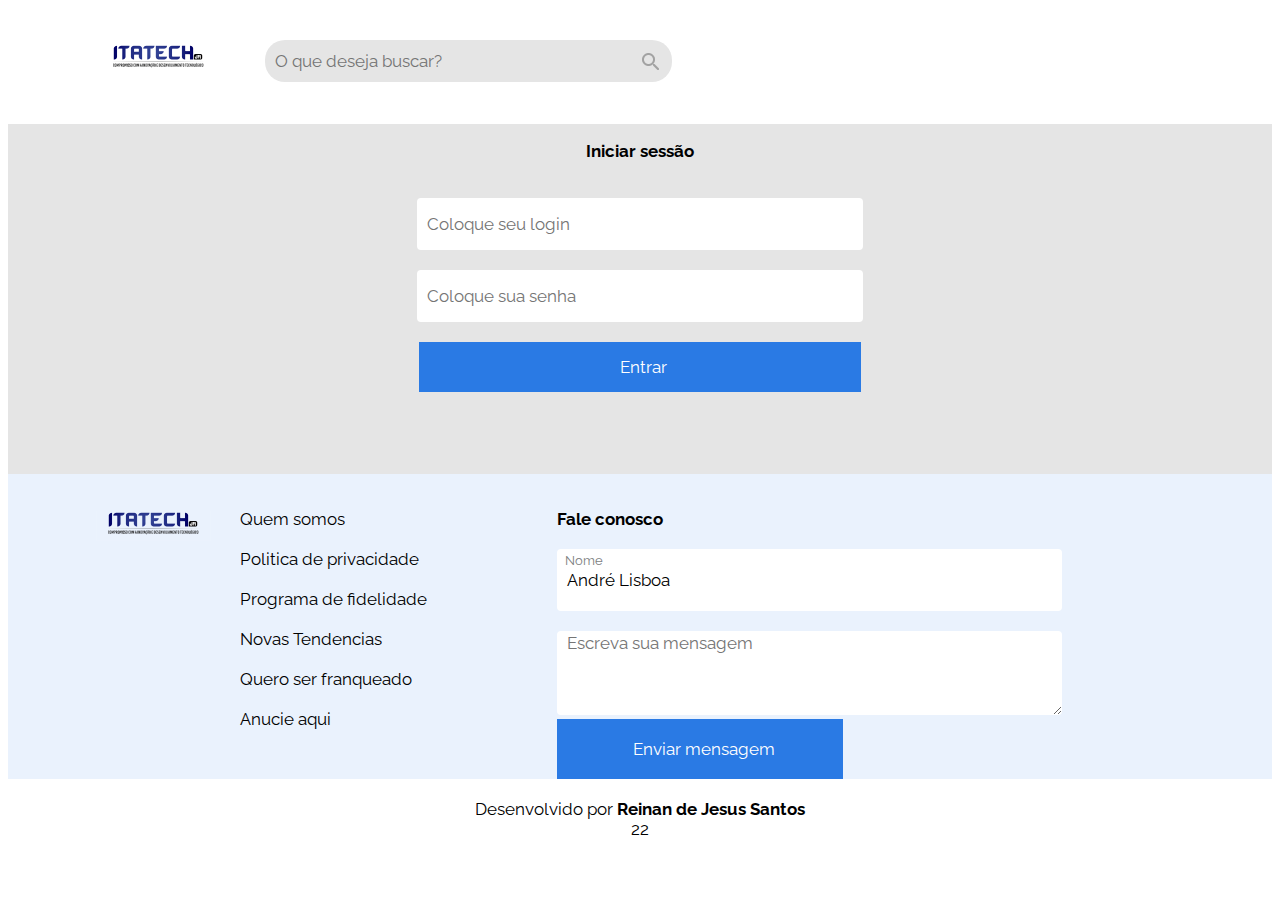
<file: index.html>
<!DOCTYPE html>
<html lang="pt">
<head>
    <meta charset="UTF-8">
    <meta http-equiv="X-UA-Compatible" content="IE=edge">
    <meta name="viewport" content="width=device-width, initial-scale=1.0">
    <title>Login</title>
    <link rel="stylesheet" href="./style/telaLogin.css">
    <link rel="stylesheet" href="./style/geral.css">
    <link href="https://fonts.googleapis.com/css2?family=Raleway&display=swap" rel="stylesheet">
</head>
<body>
    <header>
        <div class="header-itens">
            <div class="header-itens">
                <a href="./index.html"><img src="./img/Itatech.png" alt="Logo da Itatech"></a>
            </div>
            <div id="tam-div-maior">
            <form class="header-itens">
                <input class="barra-pesquisa remover-barra-pesquisa"type="text" placeholder="O que deseja buscar?">
                <span id="icon-barra-pesquisa"><img src="./img/Vector.png" alt="icon de pesquisa"></span>
            </form>
            </div>
        </div>
    </header>
    <br><br><br><br>
    <div class="secao-login">
        <p>
            <b>Iniciar sessão</b>
        </p>
        <br>
        <input class="tamanho-item-login" type="text" placeholder="Coloque seu login"><br>
        <input class="tamanho-item-login" type="password" placeholder="Coloque sua senha"><br>
        <input id="botao"class="tamanho-item-login" type="submit" value="Entrar">
    </div>
    <div class="flex-formulario cell">
        <div class="tablet cell flex-formulario-interno">
            <div id="tam-div-menor" class="cell">
                <img src="./img/Itatech.png" alt="Logo da Itatech">
            </div> 
            <div>
                <nav id="tam-div-menor" class="cell">
                    <a href="">Quem somos</a><br><br>
                    <a href="">Politica de privacidade</a><br><br>
                    <a href="">Programa de fidelidade</a><br><br>
                    <a href="">Novas Tendencias</a><br><br>
                    <a href="">Quero ser franqueado</a><br><br>
                    <a href="">Anucie aqui</a><br><br>
                </nav>
            </div>
        </div>
        <div id="tam-div-maior">
            <span><b>Fale conosco</b></span><br>
            <label id="id-label" for="">Nome<br></label>
            <input class="tamanho-input-formulario" type="text" value="André Lisboa"><br><br>
            <textarea name="" id="" class="tamanho-txa-formulario" cols="80" rows="3" placeholder="Escreva sua mensagem"></textarea><br>
            <input id="botao"class="tamanho-botao-formulario" type="submit" value="Enviar mensagem">
        </div>
    </div>
    <footer>
        <span>Desenvolvido por <b>Reinan de Jesus Santos</b></span>
        <span>22</span>
    </footer>
</body>
</html>
</file>
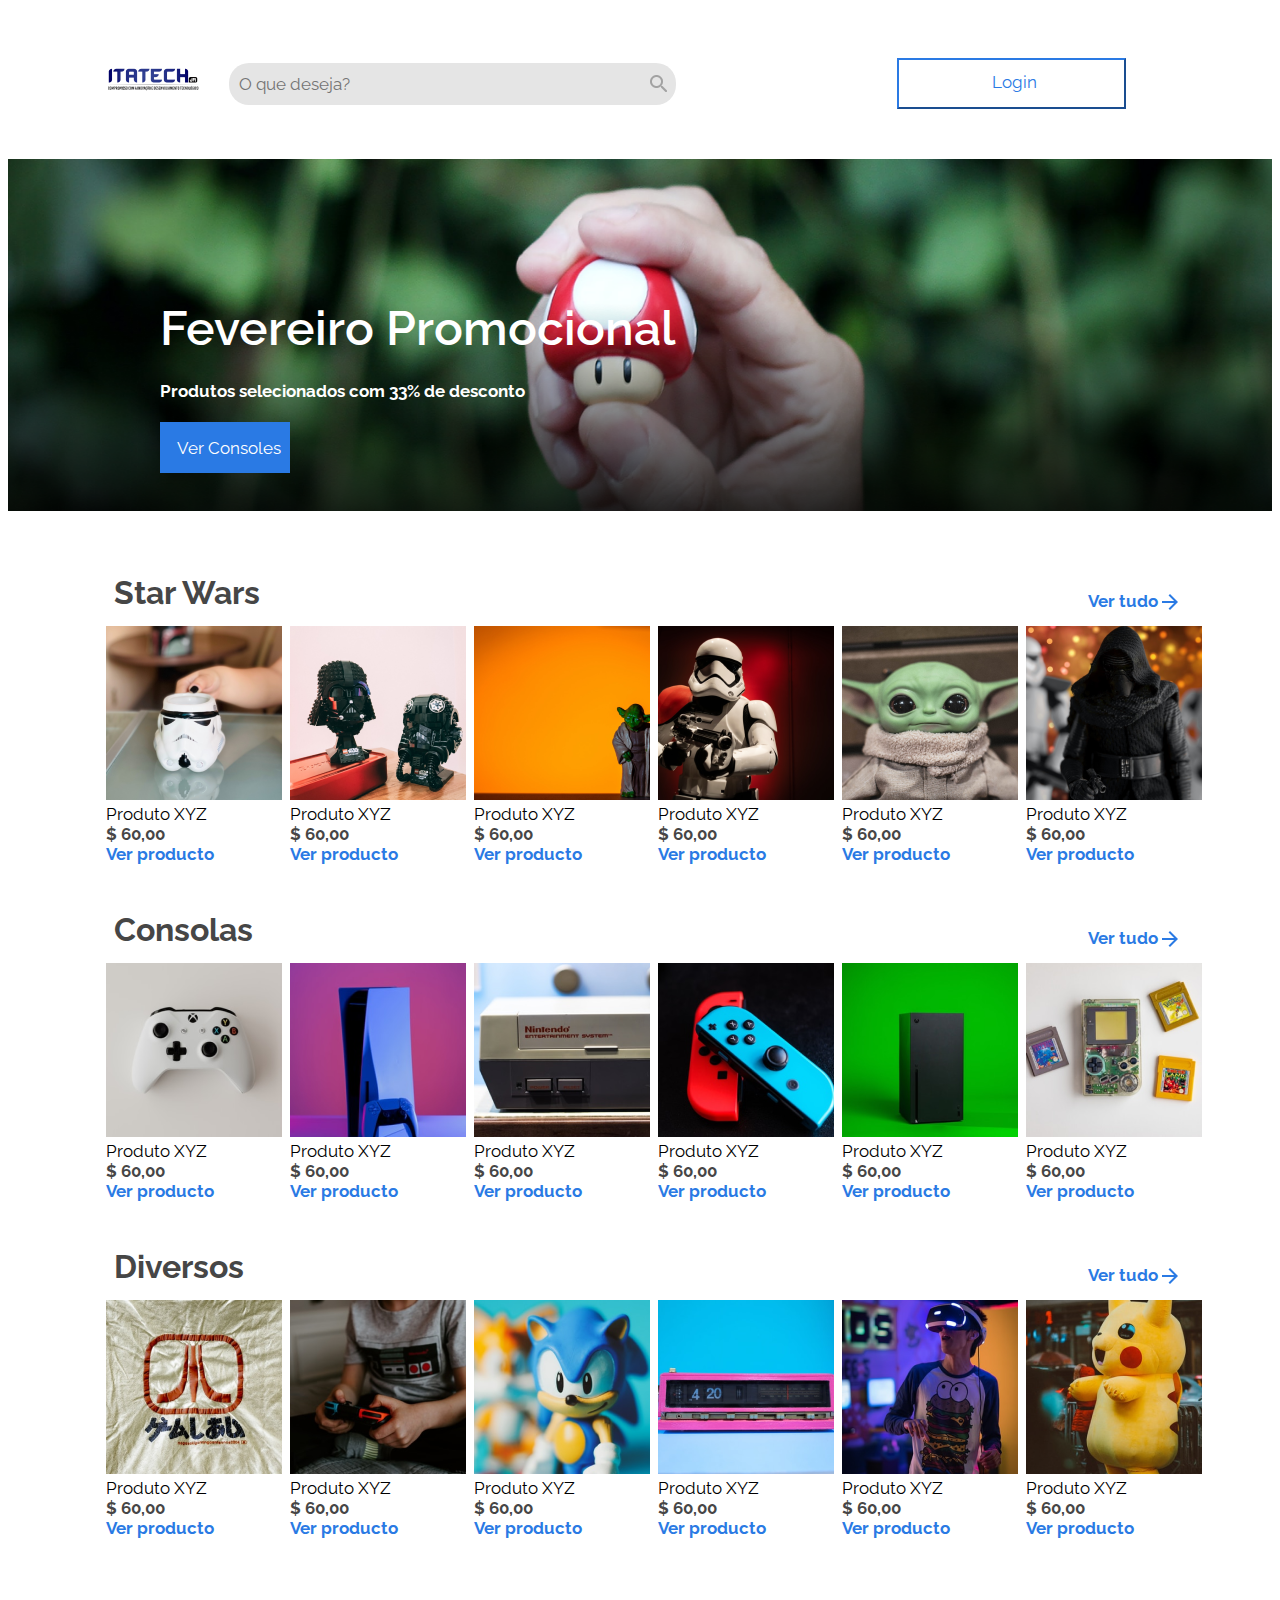
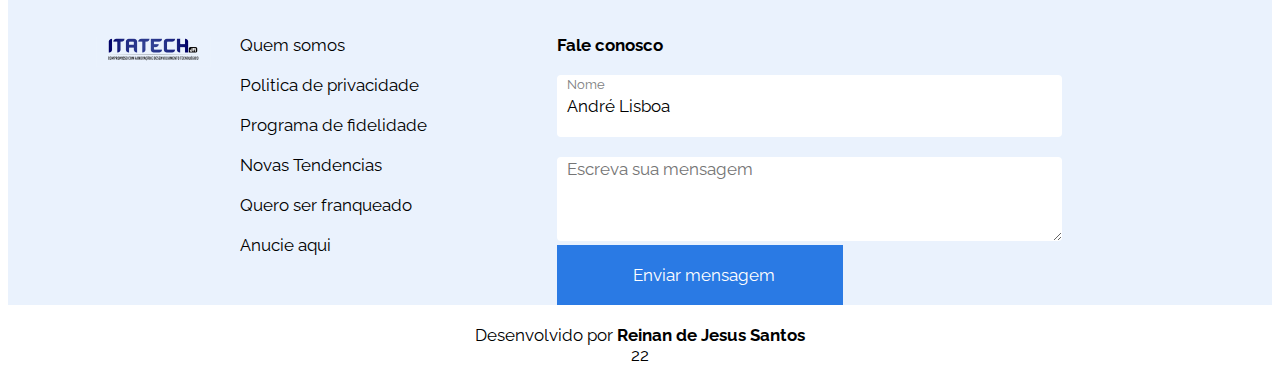
<file: view/principal.html>
<!DOCTYPE html>
<html lang="pt">
<head>
    <meta charset="UTF-8">
    <meta http-equiv="X-UA-Compatible" content="IE=edge">
    <meta name="viewport" content="width=device-width, initial-scale=1.0">
    <title>Principal</title>
    <link rel="stylesheet" href="../style/geral.css">
    <link rel="stylesheet" href="../style/telaPrincipal.css">
    <link href="https://fonts.googleapis.com/css2?family=Raleway&display=swap" rel="stylesheet">
</head>
<body>
    <header>
        <div class="flex">
            <div>
                
                <a href="../index.html"><img src="../img/Itatech.png" alt="Logo da Itatech"></a>
            </div>
            <div id="tam-div-meio" class="first">
                <form>
                    <input class="barra-pesquisa mover-barra-pesquisa"type="text" placeholder="O que deseja?">
                    <span class="icon pos-search" id="icon-barra-pesquisa"><img src="../img/Vector.png" alt="icon de pesquisa"></span>
                </form>
            </div>
            <div class="mover-login second pos-login" id="tam-div-meio">
                <input class="botao-login-header " type="button" value="Login">
            </div>
        </div>
    </header>
    <div id="div-img">
        <img class="tam-img-maior" src="../img/Hero (1).png" alt="Imagem pricipal da tela">
        <div class="pos-div">
            <span class="cor tam-font">Fevereiro Promocional</span><br><br>
            <span class="cor tam-font2"><b>Produtos selecionados com 33% de desconto</b></span><br><br>
            <input class="botao-img" type="button" value="Ver Consoles">
        </div>
    </div>
    <div>
        <div class="alinhar-titulo">
            <div class="tamanho-div">
                <span><b class="font cor-prod">Star Wars</b></span>
            </div>
            <div class="tamanho-div right">
                <span class="cor-font pos-ver-tudo"><b>Ver tudo</b></span>
                <img class="tam-icon" src="../img/Vector0.png" alt="imagem de uma seta">
            </div>
        </div>
        <div class="linha-prod tam-linha" id="distancia-borda"> 
            <div class="aux espasamento-prod ajuste">
                <div>
                    <img src="../img/StarWars/4.png" alt=""><br>
                    <span>Produto XYZ</span><br>
                    <R1><b class="cor-prod">$ 60,00</b></R1><br>
                    <span><b class="cor-font">Ver producto</b></span>
                </div>
                <div class="espasamento-prod">
                    <img src="../img/StarWars/1.png" alt=""><br>
                    <span>Produto XYZ</span><br>
                    <R1><b class="cor-prod">$ 60,00</b></R1><br>
                    <span><b class="cor-font">Ver producto</b></span>
                </div> 
            </div>
            <div class="aux espasamento-prod ajuste">
                <div>
                    <img src="../img/StarWars/2.png" alt=""><br>
                    <span>Produto XYZ</span><br>
                    <R1><b class="cor-prod">$ 60,00</b></R1><br>
                    <span><b class="cor-font">Ver producto</b></span>
                </div>
                <div class="espasamento-prod">
                    <img src="../img/StarWars/6.png" alt=""><br>
                    <span>Produto XYZ</span><br>
                    <R1><b class="cor-prod">$ 60,00</b></R1><br>
                    <span><b class="cor-font">Ver producto</b></span>
                </div>
            </div>
            <div class="aux espasamento-prod remover">
                <div>
                    <img src="../img/StarWars/3.png" alt=""><br>
                    <span>Produto XYZ</span><br>
                    <R1><b class="cor-prod">$ 60,00</b></R1><br>
                    <span><b class="cor-font">Ver producto</b></span>
                </div>
                <div class="espasamento-prod">
                    <img src="../img/StarWars/5.png" alt=""><br>
                    <span>Produto XYZ</span><br>
                    <R1><b class="cor-prod">$ 60,00</b></R1><br>
                    <span><b class="cor-font">Ver producto</b></span>
                </div>
            </div>
        </div>       
    </div>
    <div>
        <div class="alinhar-titulo">
            <div class="tamanho-div">
                <span><b class="font cor-prod">Consolas</b></span>
            </div>
            <div class="tamanho-div right">
                <span class="cor-font pos-ver-tudo"><b>Ver tudo</b></span>
                <img class="tam-icon" src="../img/Vector0.png" alt="imagem de uma seta">
            </div>
        </div>
        <div class="linha-prod tam-linha" id="distancia-borda"> 
            <div class="aux espasamento-prod ajuste">
                <div>
                    <img src="../img/Consolas/1.png" alt=""><br>
                    <span>Produto XYZ</span><br>
                    <R1><b class="cor-prod">$ 60,00</b></R1><br>
                    <span><b class="cor-font">Ver producto</b></span>
                </div>
                <div class="espasamento-prod">
                    <img src="../img/Consolas/2.png" alt=""><br>
                    <span>Produto XYZ</span><br>
                    <R1><b class="cor-prod">$ 60,00</b></R1><br>
                    <span><b class="cor-font">Ver producto</b></span>
                </div> 
            </div>
            <div class="aux espasamento-prod ajuste">
                <div>
                    <img src="../img/Consolas/6.png" alt=""><br>
                    <span>Produto XYZ</span><br>
                    <R1><b class="cor-prod">$ 60,00</b></R1><br>
                    <span><b class="cor-font">Ver producto</b></span>
                </div>
                <div class="espasamento-prod">
                    <img src="../img/Consolas/4.png" alt=""><br>
                    <span>Produto XYZ</span><br>
                    <R1><b class="cor-prod">$ 60,00</b></R1><br>
                    <span><b class="cor-font">Ver producto</b></span>
                </div>
            </div>
            <div class="aux espasamento-prod remover">
                <div>
                    <img src="../img/Consolas/5.png" alt=""><br>
                    <span>Produto XYZ</span><br>
                    <R1><b class="cor-prod">$ 60,00</b></R1><br>
                    <span><b class="cor-font">Ver producto</b></span>
                </div>
                <div class="espasamento-prod">
                    <img src="../img/Consolas/3.png" alt=""><br>
                    <span>Produto XYZ</span><br>
                    <R1><b class="cor-prod">$ 60,00</b></R1><br>
                    <span><b class="cor-font">Ver producto</b></span>
                </div>
            </div>
        </div>       
    </div>
    <div>
        <div class="alinhar-titulo">
            <div class="tamanho-div">
                <span><b class="font cor-prod">Diversos</b></span>
            </div>
            <div class="tamanho-div right">
                <span><b class="cor-font pos-ver-tudo">Ver tudo</b></span>
                <img class="tam-icon" src="../img/Vector0.png" alt="imagem de uma seta">
            </div>
        </div>
        <div class="linha-prod tam-linha" id="distancia-borda"> 
            <div class="aux espasamento-prod ajuste">
                <div>
                    <img src="../img/Diversos/3.png" alt=""><br>
                    <span>Produto XYZ</span><br>
                    <R1><b class="cor-prod">$ 60,00</b></R1><br>
                    <span><b class="cor-font">Ver producto</b></span>
                </div>
                <div class="espasamento-prod">
                    <img src="../img/Diversos/2.png" alt=""><br>
                    <span>Produto XYZ</span><br>
                    <R1><b class="cor-prod">$ 60,00</b></R1><br>
                    <span><b class="cor-font">Ver producto</b></span>
                </div> 
            </div>
            <div class="aux espasamento-prod ajuste">
                <div>
                    <img src="../img/Diversos/6.png" alt=""><br>
                    <span>Produto XYZ</span><br>
                    <R1><b class="cor-prod">$ 60,00</b></R1><br>
                    <span><b class="cor-font">Ver producto</b></span>
                </div>
                <div class="espasamento-prod">
                    <img src="../img/Diversos/4.png" alt=""><br>
                    <span>Produto XYZ</span><br>
                    <R1><b class="cor-prod">$ 60,00</b></R1><br>
                    <span><b class="cor-font">Ver producto</b></span>
                </div>
            </div>
            <div class="aux espasamento-prod remover">
                <div>
                    <img src="../img/Diversos/5.png" alt=""><br>
                    <span>Produto XYZ</span><br>
                    <R1><b class="cor-prod">$ 60,00</b></R1><br>
                    <span><b class="cor-font">Ver producto</b></span>
                </div>
                <div class="espasamento-prod">
                    <img src="../img/Diversos/1.png" alt=""><br>
                    <span>Produto XYZ</span><br>
                    <R1><b class="cor-prod">$ 60,00</b></R1><br>
                    <span><b class="cor-font">Ver producto</b></span>
                </div>
            </div>
        </div>       
    </div>
    <div>    
    <div class="flex-formulario cell">
        <div class="tablet cell flex-formulario-interno">
            <div id="tam-div-menor" class="cell">
                <img src="../img/Itatech.png" alt="Logo da Itatech">
            </div> 
            <div>
                <nav id="tam-div-menor" class="cell">
                    <a href="">Quem somos</a><br><br>
                    <a href="">Politica de privacidade</a><br><br>
                    <a href="">Programa de fidelidade</a><br><br>
                    <a href="">Novas Tendencias</a><br><br>
                    <a href="">Quero ser franqueado</a><br><br>
                    <a href="">Anucie aqui</a><br><br>
                </nav>
            </div>
        </div>
        <div id="tam-div-maior">
            <span><b>Fale conosco</b></span><br>
            <label class="pos-label" id="id-label" for="">Nome<br></label>
            <input class="tamanho-input-formulario" type="text" value="André Lisboa"><br><br>
            <textarea name="" id="" class="tamanho-txa-formulario" cols="80" rows="3" placeholder="Escreva sua mensagem"></textarea><br>
            <input id="botao"class="tamanho-botao-formulario" type="submit" value="Enviar mensagem">
        </div>
    </div>
    <footer>
        <span>Desenvolvido por <b>Reinan de Jesus Santos</b></span>
        <span>22</span>
    </footer>
</body>
</html>
</file>
<file: style/telaLogin.css>
.flex-conteiner{
    display: flex;
    flex-wrap: nowrap;
    background-color: #FFFFFF;
    width: 100%;
    align-items: center;
    padding-left: 10px;
}
.header-itens{
    display: flex;
    flex-wrap: nowrap;
    background-color: #FFFFFF;
    align-items: center;
    padding-left: 3%;
    padding-top: 35px;
    height: 1px;
}
#id-label{
    position: relative;
    padding-left: 8px;
    font-size: 13px;
    color: #7c7e80;
    bottom: -20px;
}
/*login*/
.barra-pesquisa{
    border-radius: 20px;
    background-color:  #E5E5E5;
    border :0px;
    width: 40%;
}
.secao-login{
    display: flex;
    flex-direction: column;
    align-items: center;
    background-color: #E5E5E5;
    height: 350px;
}
.tamanho-item-login{
    width: 35%;
    height: 50px;
    border-radius: 4px;
    border: #FFFFFF;
}
#botao{
    border-radius: 0px;
    background: #2A7AE4;
    color: #FFFFFF;
}
#botao:hover{
    border-radius: 0px;
    background: #1c69ce;
    color: #FFFFFF;
}
/*login*/
/*tamnho do celular 6.5 polegadas*/
@media only screen and (max-width: 624px){
    #id-label{
        position: relative;
        padding-left: 8px;
        font-size: 13px;
        color: #7c7e80;
        bottom: -18px;
    }
    .barra-pesquisa{
        border-radius: 20px;
        background-color:  #E5E5E5;
        border :0px;
        width: 60%;
        height: 40px;
    }
    #icon-barra-pesquisa{
        position: absolute;
        top: 45px;
        padding-left: 50%;
        font-size: 18px;
    }
    .remover-barra-pesquisa{
        display: none;
    }
}
@media only screen and (max-width: 1056px){
    .tablet{
        display: flex;
        flex-wrap: wrap;
    }
    .barra-pesquisa{
        border-radius: 20px;
        background-color:  #E5E5E5;
        border :0px;
        width: 60%;
        height: 40px;
    }
    #icon-barra-pesquisa img{
        position: relative;
        top: 3px;
        right: 30px;
        font-size: 18px;
    }
}
</file>
<file: style/geral.css>
*{
    font-family: 'Raleway', sans-serif;
    font-size: 17px;
}
input,textarea{
    text-indent: 8px;
}
footer{
    display: flex;
    flex-direction: column;
    align-items: center;
    background-color: #FFFFFF;
    padding-top: 20px;
}
/*<botao>*/
#botao{
    border-radius: 0px;
    background: #2A7AE4;
    color: #FFFFFF;
}
#botao:hover{
    border-radius: 0px;
    background: #1c69ce;
    color: #FFFFFF;
}
/*</botao>*/
.barra-pesquisa{
    border-radius: 20px;
    background-color:  #E5E5E5;
    border :0px;
    height: 40px;
}
#icon-barra-pesquisa img{
    position: relative;
    top: 3px;
    right: 30px;
    font-size: 18px;
}
/*<formulario>*/
.flex-formulario{
    display: flex;
    background-color: #EAF2FD;
    padding-left: 70px;
    padding-top: 35px;
}
.flex-formulario-interno{
    display: flex;
    flex-direction: row;
    background-color: #EAF2FD;
    padding-right: 130px;
    flex-grow: 1;
    flex-basis: 400px;
}
.tamanho-botao-formulario{
    width: 40%;
    height: 60px;
    border-radius: 4px;
    border: #FFFFFF;
}
.tamanho-input-formulario{
    width: 70%;
    height: 60px;
    border-radius: 4px;
    border: #FFFFFF;
}
.tamanho-txa-formulario{
    width: 70%;
    height: 80px;
    border-radius: 4px;
    border: #FFFFFF;
}
a{
    color: black;
}
a:link{
    text-decoration: none;
}
a:hover{
    text-decoration: underline;
}
#tam-div-menor{
    flex-grow: 1;
}
#tam-div-meio{
    flex-grow: 2;
    flex-basis: 500px;
}
#tam-div-maior{
    flex-grow: 3;
}

/*</formulario>*/
/*tablet 11 polegadas*/
@media only screen and (max-width: 1056px){
    .tablet{
        display: flex;
        flex-wrap: wrap;
    }
    .tamanho-item-login{
        width: 70%;
        height: 50px;
        border-radius: 4px;
        border: #FFFFFF;
    }
    .tamanho-botao-formulario{
        width: 80%;
        height: 50px;
        border-radius: 4px;
        border: #FFFFFF;
    }
    .tamanho-input-formulario{
        width: 80%;
        height: 50px;
        border-radius: 4px;
        border: #FFFFFF;
    }
    .tamanho-txa-formulario{
        width: 80%;
        height: 80px;
        border-radius: 4px;
        border: #FFFFFF;
    }
    #botao{
        width: 60%;
        height: 50px;
    }
}
/*tamnho do celular 6.5 polegadas*/
@media only screen and (max-width: 624px){
    .cell{
        display: flex;
        flex-direction: column;
        align-items: center;
        padding-left: 35px;
        padding-bottom: 20px;
    }
    .tamanho-botao-formulario{
        width: 94%;
        height: 60px;
        border-radius: 4px;
        border: #FFFFFF;
    }
    .tamanho-txa-formulario{
        width: 94%;
        height: 80px;
        border-radius: 4px;
        border: #FFFFFF;
    }
    .tamanho-input-formulario{
        width: 94%;
        height: 50px;
        border-radius: 4px;
        border: #FFFFFF;
    }
    #botao{
        width: 50%;
        height: 50px;
    }
    .tamanho-item-login{
        width: 85%;
        height: 50px;
        border-radius: 4px;
        border: #FFFFFF;
    }
}
</file>
<file: style/telaPrincipal.css>
.flex{
    display: flex;
    padding-left: 70px;
    padding-top: 50px;
    align-items: center;
    padding-bottom: 50px;
}
.botao-login-header{
    position: sticky;
    border-radius: 0px;
    color: #2A7AE4;
    background-color: #FFFFFF;  
    border-color: #2A7AE4; 
    width: 44%;
    height: 51px;   
    padding-bottom: 5px;
    padding-left: 5px;
}
.botao-login-header:hover{
    border-radius: 0px;
    background: #f8f8f8;
    color: #2A7AE4;
}
.mover-login{
    display: flex;
    justify-content: space-around;
}
.barra-pesquisa{
    width: 85%;
}
/*Star Wars*/

.alinhar-titulo{
    display: flex;
    justify-content: space-around ;
    align-content: center;
}
.pos-ver-tudo{
    position: relative;
    top: 17px;
    left: 8px;
}
.tam-img-maior{
    width: 100%;
    height: 352px;
}
#div-img{
    width: 100%;
    height: 430px;
}
.tamanho-div{
    flex-basis: 420px;
    position: relative;
    bottom: 15px;
}
.right{
    display: flex;
    align-content: center;
    justify-content: flex-end;
}
.font{
    font-size: 32px;
}
.cor-prod{
    color: #464646;
}
.cor-font{
    color: #2A7AE4;
}
.tam-icon{
    position: relative;
    top: 20px;
    left: 12px;
    height: 16px;
}

.botao-img{
    width: 130px;
    height: 51px;
    border: 0px;
    border-radius: 0px;
    background: #2A7AE4;
    color: #FFFFFF;
}
.botao-img:hover{
    border-radius: 0px;
    background: #1c69ce;
    color: #FFFFFF;
}
.pos-div{
    position: relative;
    width: max-content;
    bottom: 215px;
    left: 152px;
}
.cor{
    color: #FFFFFF;
}
.tam-font{
    font-size: 48px;
    font-weight: 600;
}
.tam-font2{
    font-size: 22px
}
/*linha do produto*/
.linha-prod{
    display: flex;
    justify-content: center;
    flex-direction: row;
    width: 83%;
    height: 300px;
}
.espasamento-prod{
    padding-left: 8px;
}
#distancia-borda{
    position: relative;
    left: 117px;
}
.aux{
    display: flex;
    flex-direction: row;
}
/**/
.pos-label{
    position: relative;
    top: 18px;
    left: 10px;
    font-size: 13px;
    color: #7c7e80;
}

/*Star Wars*/

@media only screen and (max-width: 1056px){
    .flex{
        display: flex;
        flex-grow: 2;
        flex-basis: 100px;
        align-items: center;
    }
    .mover-login{
        position: relative;
        left: 50px;
    }
    .mover-barra-pesquisa{
        position: relative;
        left: 80px;
    }
    .pos-search{
        position: relative;
        left: 75px;
    }
    .remover{
        display: none;
    }
    #distancia-borda{
        position: relative;
        left: 80px;
    }
    .tamanho-div{
        flex-basis: 200px;
    }
    .pos-div{
        position: relative;
        bottom: 215px;
        left: 30px;
    }
}
@media only screen and (max-width: 624px){
    .first{
        order: 2;
    }
    .second{
        order: 1;
    }
    .pos-search{
        position: relative;
        left:  70px;
    }
    .pos-login{
        position: relative;
        left:  50px;
    }
    .botao-login-header{
        position: sticky;
        border-radius: 0px;
        color: #2A7AE4;
        background-color: #FFFFFF;  
        border-color: #2A7AE4; 
        width: 100%;
        height: 51px;   
        padding-bottom: 5px;
        padding-left: 5px;
    }
    .barra-pesquisa{
        display: none;
    }
    .icon{
        display: flex;
        justify-content: space-around;
    }
    .ajuste{
        display: flex;
        flex-wrap: wrap;
    }
    .espasamento-prod{
        padding-left: 0px;
    }
    .alinhar-titulo{
        display: flex;
        justify-content:  center;
        align-content: center;
    }
    .pos-div{
        position: relative;
        bottom: 180px;
        left: 30px;
    }
    .tam-font{
        font-size: 22px;
        font-weight: 600;
    }
    .tam-font2{
        font-size: 16px;
        font-weight: 0;
    }
    .linha-prod{
        display: flex;
        justify-content: center;
        flex-direction: row;
        width: 83%;
        height: 550px;
    }
}
</file>
